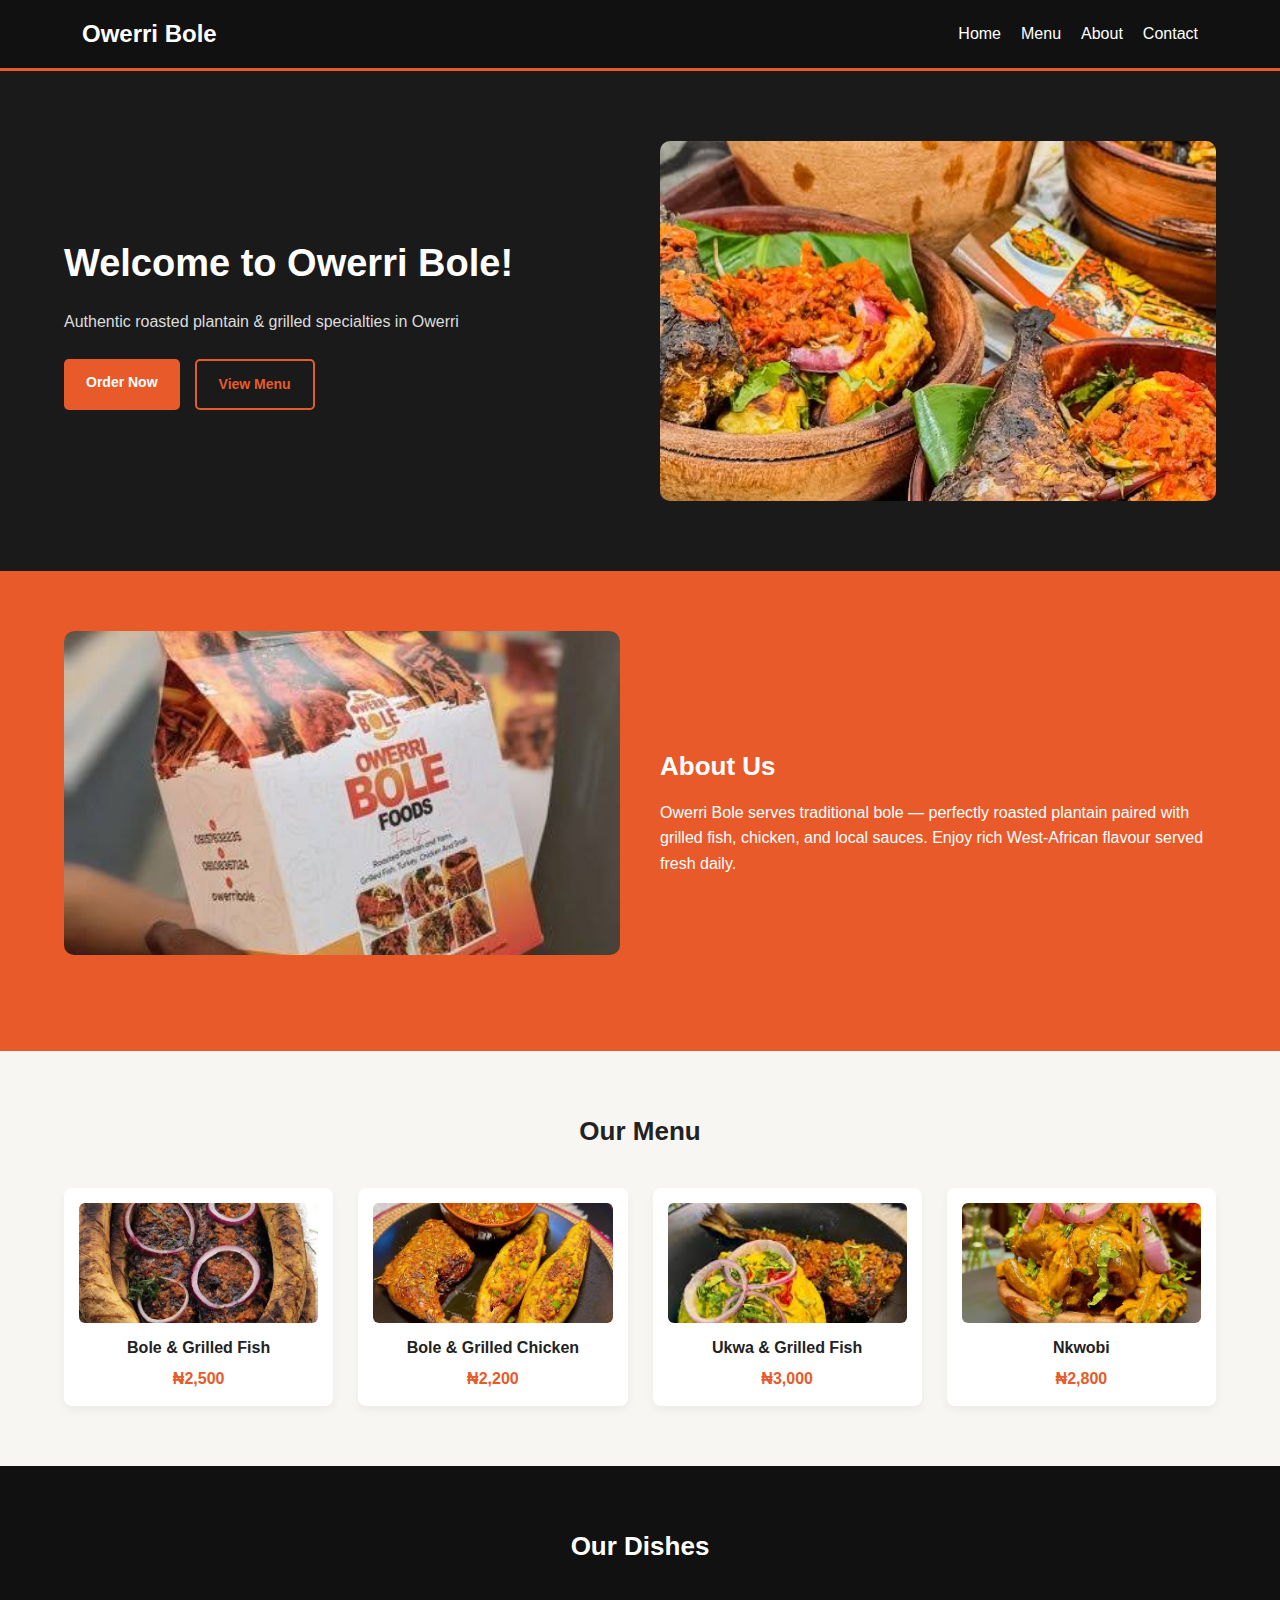
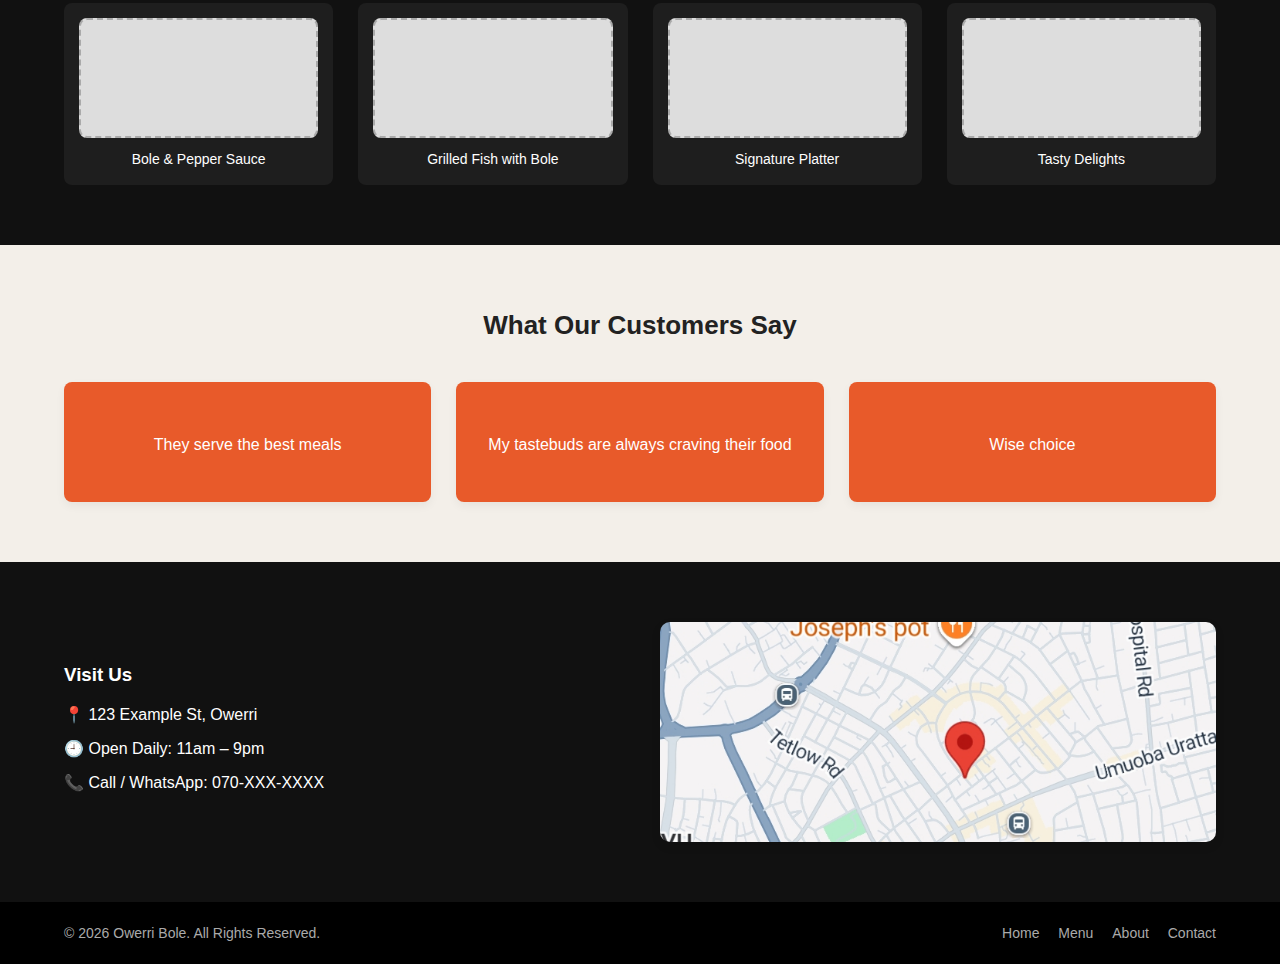
<file: index.html>
<!DOCTYPE html>
<html lang="en">
<head>
  <meta charset="UTF-8" />
  <meta name="viewport" content="width=device-width, initial-scale=1.0" />
  <title>Owerri Bole</title>
  <link rel="stylesheet" href="style.css" />
</head>
<body>

<header class="navbar">
  <div class="container nav-flex">
    <h1 class="logo">Owerri Bole</h1>
    <nav>
      <ul class="nav-links">
        <li><a href="index.html">Home</a></li>
        <li><a href="#menu">Menu</a></li>
        <li><a href="#about">About</a></li>
        <li><a href="#visit">Contact</a></li>
      </ul>
    </nav>
  </div>
</header>

<section class="hero">
  <div class="container hero-grid">
    <div class="hero-text">
      <h2>Welcome to Owerri Bole!</h2>
      <p>Authentic roasted plantain & grilled specialties in Owerri</p>
      <div class="hero-buttons">
        <a href="order.html" class="btn primary">Order Now</a>
        <a href="#menu" class="btn outline">View Menu</a>
      </div>
    </div>

    <div class="hero-image"><img src="images/hero.jpg" alt="Owerri Bole"></div>
  </div>
</section>

<section class="about" id="about">
  <div class="container about-grid">
    <div class="about-image"><img src="images/about.jpg"></div>
    <div class="about-text">
      <h3>About Us</h3>
      <p class="about-text">
        Owerri Bole serves traditional bole — perfectly roasted plantain paired
        with grilled fish, chicken, and local sauces. Enjoy rich West-African
        flavour served fresh daily.
      </p>
    </div>
    
  </div>
</section>

<section class="menu reveal" id="menu">
  <div class="container">
    <h3 class="section-title">Our Menu</h3>

    <div class="menu-grid">
      <div class="menu-card reveal">
        <div class="menu-img"> <img src="images/bole1.jpg" alt="bole & fish"></div>
        <h4>Bole & Grilled Fish</h4>
        <p>₦2,500</p>
      </div>

      <div class="menu-card reveal">
        <div class="menu-img"><img src="images/bole2.jpg" alt="bole & chicken"></div>
        <h4>Bole & Grilled Chicken</h4>
        <p>₦2,200</p>
      </div>

      <div class="menu-card reveal">
        <div class="menu-img"><img src="images/bole3.jpg" alt="ukwa & grilled fish"></div>
        <h4>Ukwa & Grilled Fish</h4>
        <p>₦3,000</p>
      </div>

      <div class="menu-card">
        <div class="menu-img"><img src="images/bole4.jpg" alt="Nkwobi"></div>
        <h4>Nkwobi</h4>
        <p>₦2,800</p>
      </div>
    </div>
  </div>
</section>

<section class="dishes">
  <div class="container">
    <h3 class="section-title light">Our Dishes</h3>

    <div class="dishes-grid">
      <div class="dish-card">
        <div class="image-placeholder small"></div>
        <p>Bole & Pepper Sauce</p>
      </div>

      <div class="dish-card">
        <div class="image-placeholder small"></div>
        <p>Grilled Fish with Bole</p>
      </div>

      <div class="dish-card">
        <div class="image-placeholder small"></div>
        <p>Signature Platter</p>
      </div>

      <div class="dish-card">
        <div class="image-placeholder small"></div>
        <p>Tasty Delights</p>
      </div>
    </div>
  </div>
</section>

<section class="testimonials">
  <div class="container">
    <h3 class="section-title">What Our Customers Say</h3>
    <div class="testimonial-grid">
      <div class="testimonial-box">They serve the best meals</div>
      <div class="testimonial-box">My tastebuds are always craving their food</div>
      <div class="testimonial-box">Wise choice</div>
    </div>
  </div>
</section>

<section class="visit" id="visit">
  <div class="container visit-grid">
    <div class="visit-info">
      <h3>Visit Us</h3>
      <p>📍 123 Example St, Owerri</p>
      <p>🕘 Open Daily: 11am – 9pm</p>
      <p>📞 Call / WhatsApp: 070-XXX-XXXX</p>
    </div>

    <div class="map-image"><img src="images/map.jpg" alt="map"></div>
  </div>
</section>

<footer class="footer">
  <div class="container footer-flex">
    <p>© 2026 Owerri Bole. All Rights Reserved.</p>
    <div class="footer-links">
      <a href="index.html">Home</a>
      <a href="order.html">Menu</a>
      <a href="#about">About</a>
      <a href="#visit">Contact</a>
    </div>
  </div>
</footer>
<script src="script.js"></script>
</body>
</html>
</file>
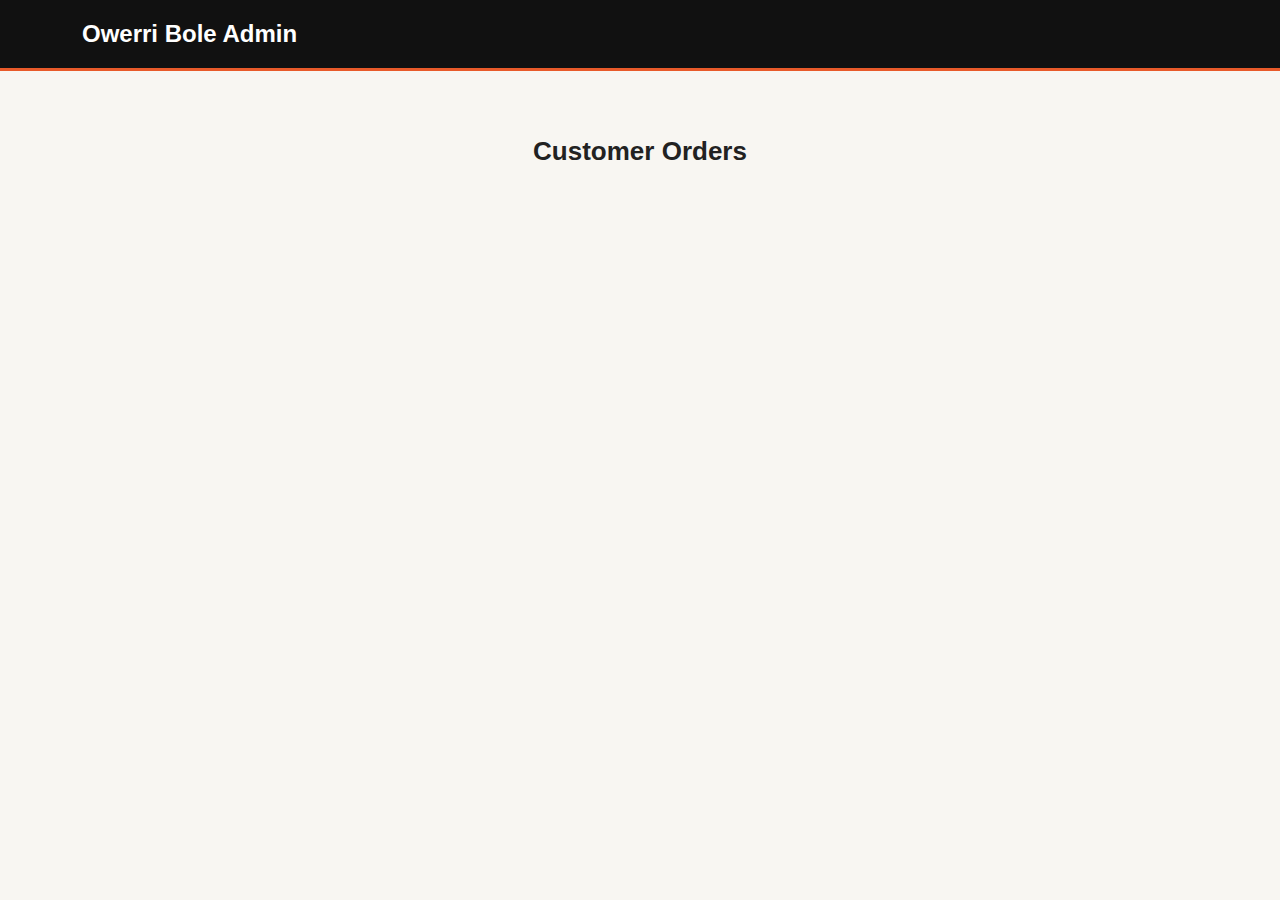
<file: admin.html>
<!DOCTYPE html>
<html lang="en">
<head>
  <meta charset="UTF-8" />
  <meta name="viewport" content="width=device-width, initial-scale=1.0" />
  <title>Admin | Owerri Bole</title>
  <link rel="stylesheet" href="style.css" />
</head>
<body>

<header class="navbar">
  <div class="container nav-flex">
    <h1 class="logo">Owerri Bole Admin</h1>
  </div>
</header>

<section class="menu">
  <div class="container">
    <h2 class="section-title">Customer Orders</h2>
    <div id="ordersList"></div>
  </div>
</section>

<script src="script.js"></script>
<script>
renderAdminOrders();
</script>

</body>
</html>
</file>
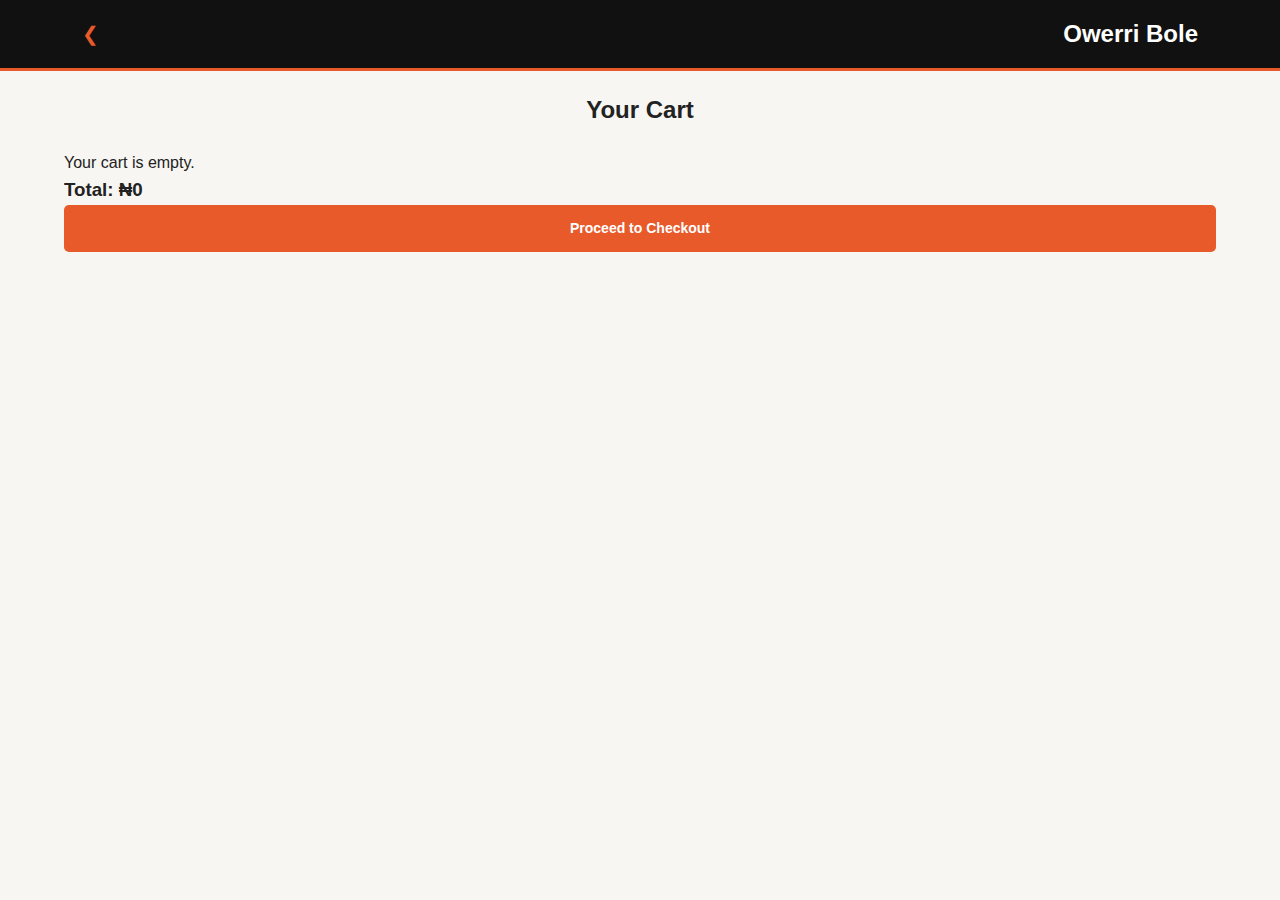
<file: cart.html>
<!DOCTYPE html>
<html lang="en">
<head>
  <meta charset="UTF-8" />
  <meta name="viewport" content="width=device-width, initial-scale=1.0" />
  <title>Your Cart | Owerri Bole</title>
  <link rel="stylesheet" href="style.css" />
</head>
<body>
<header class="navbar">
  <div class="container nav-flex">
    <button class="back-btn" onclick="goBack()">&#x276e;</button>
    <h1 class="logo">Owerri Bole</h1>
  </div>
</header>

<h2 style="text-align:center;margin:20px">Your Cart</h2>

<div class="container">
  <div id="cartPageItems"></div>

  <h3>Total: ₦<span id="cartPageTotal">0</span></h3>

  <a href="checkout.html" class="btn primary full">Proceed to Checkout</a>
</div>

<script src="script.js"></script>
<script>
  renderCartPage();
   updateCartCount();
</script>
</body>
</html>
</file>
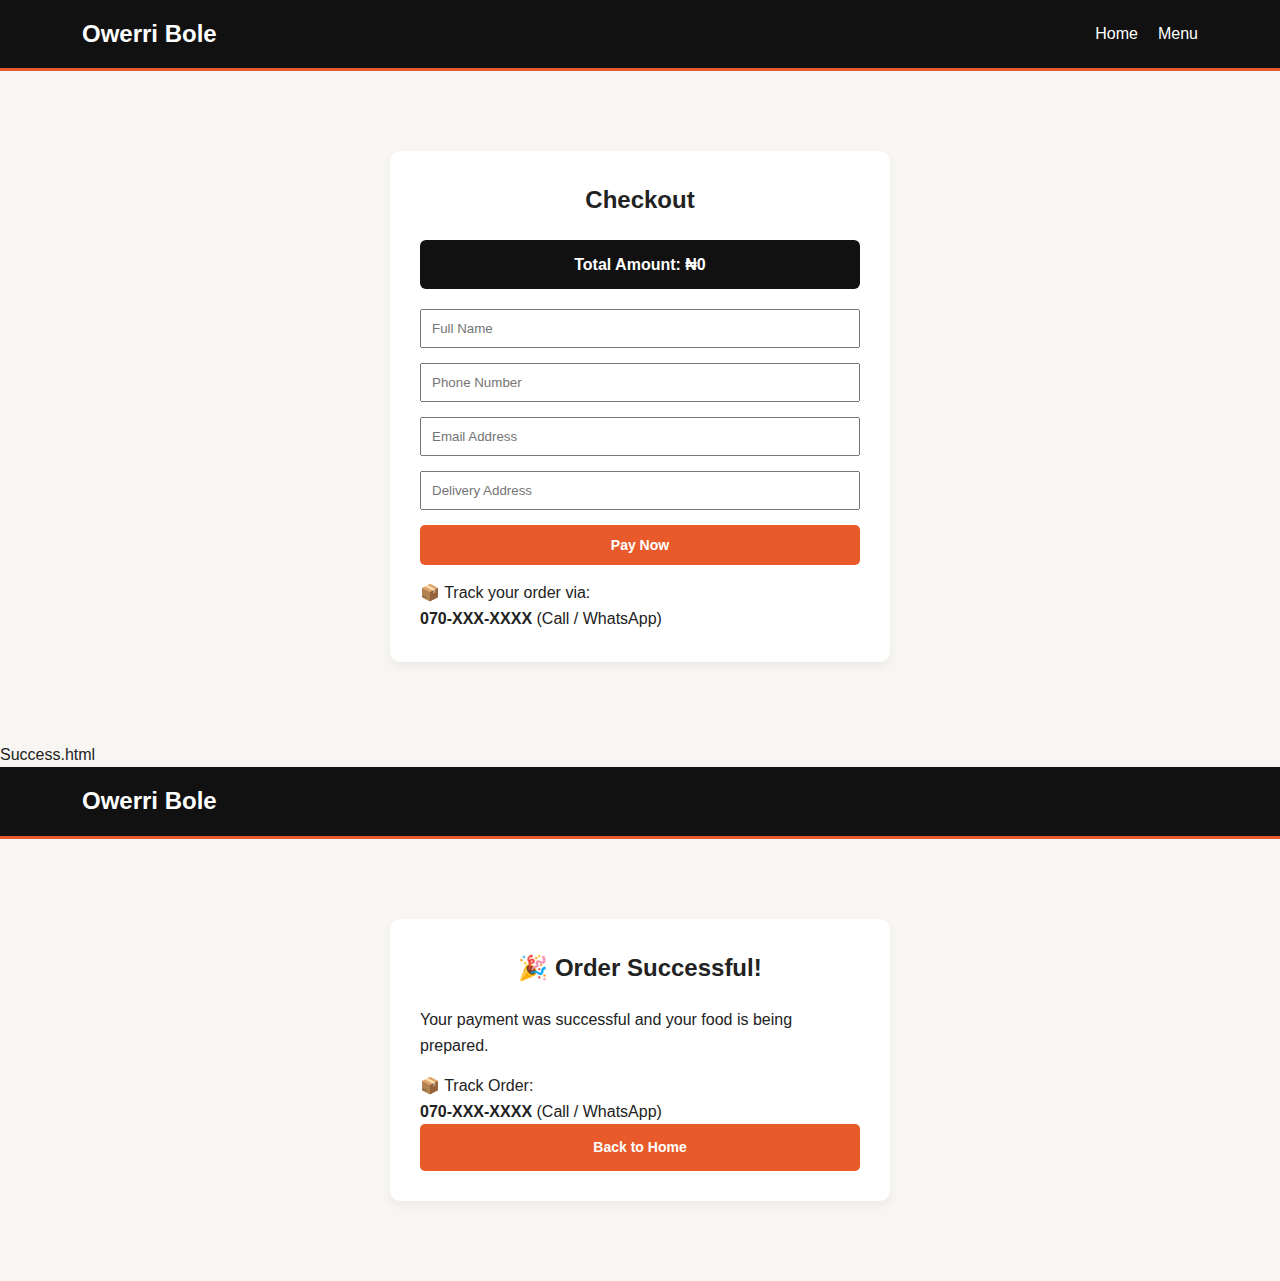
<file: checkout.html>
<!DOCTYPE html>
<html lang="en">
<head>
  <meta charset="UTF-8" />
  <meta name="viewport" content="width=device-width, initial-scale=1.0" />
  <title>Checkout | Owerri Bole</title>
  <link rel="stylesheet" href="style.css" />
  <script src="https://checkout.flutterwave.com/v3.js"></script>
</head>
<body>

<header class="navbar">
  <div class="container nav-flex">
    <h1 class="logo">Owerri Bole</h1>
    <nav>
      <ul class="nav-links">
        <li><a href="index.html">Home</a></li>
        <li><a href="index.html">Menu</a></li>
      </ul>
    </nav>
  </div>
</header>

<section class="checkout">
  <div class="container checkout-box">
    <h2>Checkout</h2>

    <!-- TOTAL AT TOP -->
    <div class="checkout-total">
      Total Amount: ₦<span id="checkoutTotal">0</span>
    </div>

    <div id="checkoutItems"></div>

    <form id="paymentForm">
      <input type="text" id="name" placeholder="Full Name" required />
      <input type="tel" id="phone" placeholder="Phone Number" required />
      <input type="email" id="email" placeholder="Email Address" required />
      <input type="text" id="address" placeholder="Delivery Address" required />
      <button type="submit" class="btn primary full">Pay Now</button>
    </form>

    <p style="margin-top:15px;">
      📦 Track your order via:
      <br><strong>070-XXX-XXXX</strong> (Call / WhatsApp)
    </p>
  </div>
</section>

<script src="script.js"></script>
</body>
</html>

Success.html
<!DOCTYPE html>
<html lang="en">
<head>
  <meta charset="UTF-8" />
  <meta name="viewport" content="width=device-width, initial-scale=1.0" />
  <title>Order Successful | Owerri Bole</title>
  <link rel="stylesheet" href="style.css" />
</head>
<body>

<header class="navbar">
  <div class="container nav-flex">
    <h1 class="logo">Owerri Bole</h1>
  </div>
</header>

<section class="checkout">
  <div class="checkout-box">
    <h2>🎉 Order Successful!</h2>
    <p>Your payment was successful and your food is being prepared.</p>

    <p style="margin-top:15px;">
      📦 Track Order:
      <br><strong>070-XXX-XXXX</strong> (Call / WhatsApp)
    </p>

    <a href="index.html" class="btn primary full">Back to Home</a>
  </div>
</section>

</body>
</html>
</file>
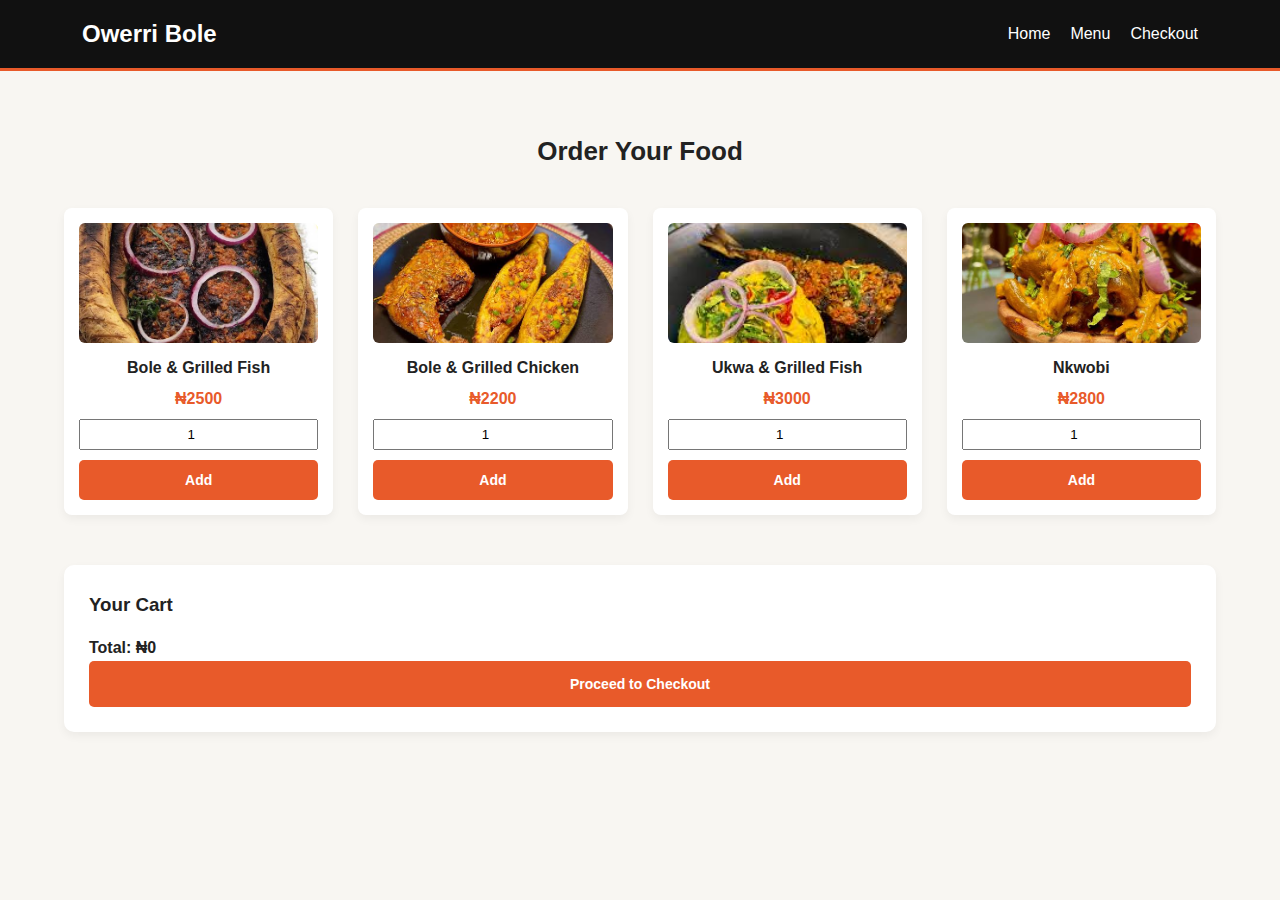
<file: order.html>
<!DOCTYPE html>
<html lang="en">
<head>
  <meta charset="UTF-8" />
  <meta name="viewport" content="width=device-width, initial-scale=1.0" />
  <title>Order | Owerri Bole</title>
  <link rel="stylesheet" href="style.css" />
</head>
<body>

<header class="navbar">
  <div class="container nav-flex">
    <h1 class="logo">Owerri Bole</h1>
    <nav>
      <ul class="nav-links">
        <li><a href="index.html">Home</a></li>
        <li><a href="index.html">Menu</a></li>
        <li><a href="checkout.html">Checkout</a></li>
      </ul>
    </nav>
  </div>
</header>

<section class="menu">
  <div class="container">
    <h2 class="section-title">Order Your Food</h2>

    <div class="menu-grid">

      <div class="menu-card">
        <div class="menu-img"><img src="images/bole1.jpg" alt="bole & fish"></div>
        <h4>Bole & Grilled Fish</h4>
        <p>₦2500</p>
        <input type="number" min="1" value="1" id="item1" />
        <button class="btn primary small-btn" onclick="addToCart('Bole & Grilled Fish', 2500, 'item1')">Add</button>
      </div>

      <div class="menu-card">
        <div class="menu-img"><img src="images/bole2.jpg" alt="bole & chicken"></div>
        <h4>Bole & Grilled Chicken</h4>
        <p>₦2200</p>
        <input type="number" min="1" value="1" id="item2" />
        <button class="btn primary small-btn" onclick="addToCart('Bole & Grilled Chicken', 2200, 'item2')">Add</button>
      </div>

      <div class="menu-card">
        <div class="menu-img"><img src="images/bole3.jpg" alt="ukwa & grilled fish"></div>
        <h4>Ukwa & Grilled Fish</h4>
        <p>₦3000</p>
        <input type="number" min="1" value="1" id="item3" />
        <button class="btn primary small-btn" onclick="addToCart('Ukwa & Grilled Fish', 3000, 'item3')">Add</button>
      </div>

      <div class="menu-card">
        <div class="menu-img"><img src="images/bole4.jpg" alt="nkwobi"></div>
        <h4>Nkwobi</h4>
        <p>₦2800</p>
        <input type="number" min="1" value="1" id="item4" />
        <button class="btn primary small-btn" onclick="addToCart('Nkwobi', 2800, 'item4')">Add</button>
      </div>

    </div>

    <!-- CART -->
    <div class="cart-box">
      <h3>Your Cart</h3>
      <ul id="cartItems"></ul>
      <h4>Total: ₦<span id="total">0</span></h4>
      <a href="checkout.html" class="btn primary full">Proceed to Checkout</a>
    </div>

  </div>
</section>

<script src="script.js"></script>
</body>
</html>
</file>
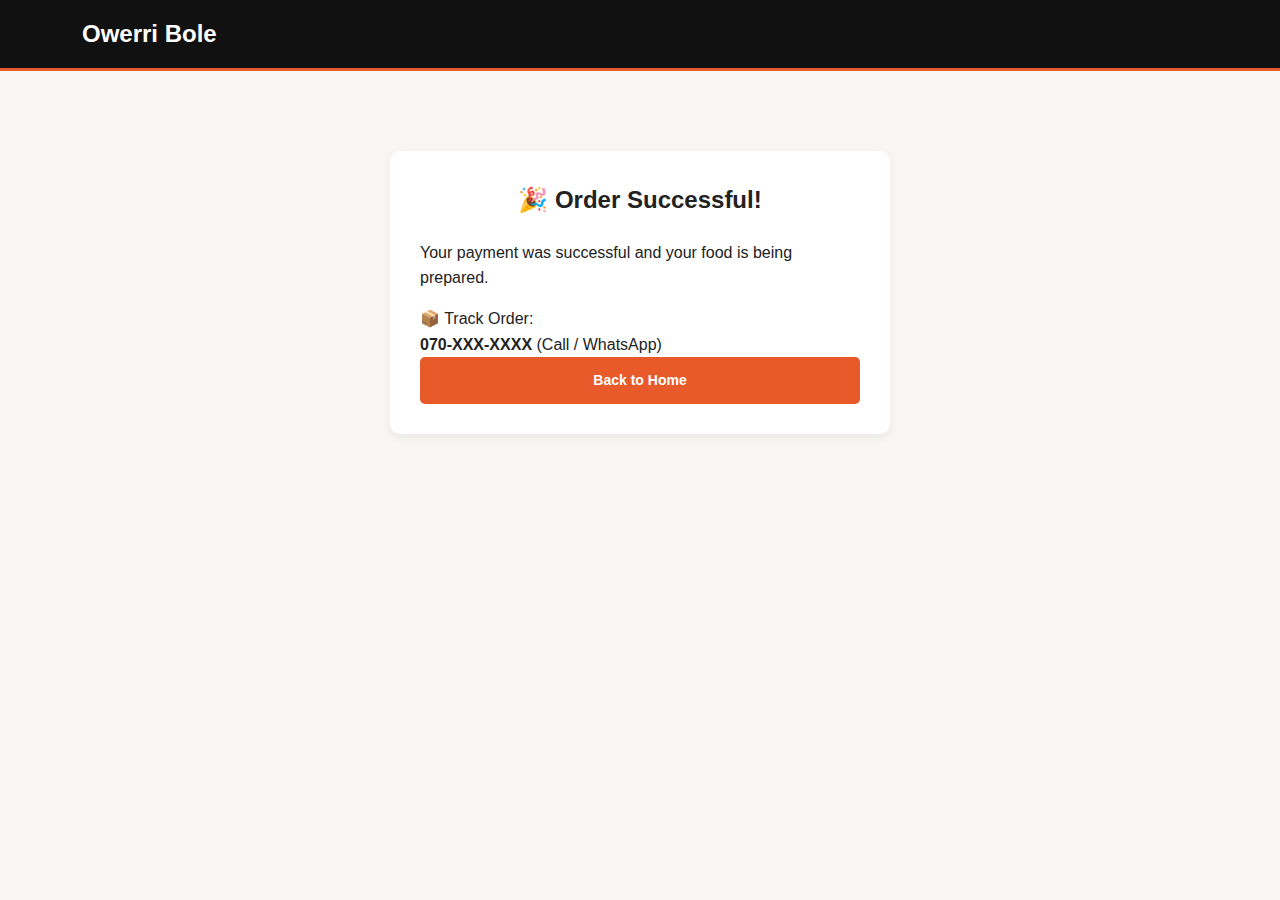
<file: success.html>
<!DOCTYPE html>
<html lang="en">
<head>
  <meta charset="UTF-8" />
  <meta name="viewport" content="width=device-width, initial-scale=1.0" />
  <title>Order Successful | Owerri Bole</title>
  <link rel="stylesheet" href="style.css" />
</head>
<body>

<header class="navbar">
  <div class="container nav-flex">
    <h1 class="logo">Owerri Bole</h1>
  </div>
</header>

<section class="checkout">
  <div class="checkout-box">
    <h2>🎉 Order Successful!</h2>
    <p>Your payment was successful and your food is being prepared.</p>

    <p style="margin-top:15px;">
      📦 Track Order:
      <br><strong>070-XXX-XXXX</strong> (Call / WhatsApp)
    </p>

    <a href="index.html" class="btn primary full">Back to Home</a>
  </div>
</section>

</body>
</html>
</file>
<file: style.css>
* {
  margin: 0;
  padding: 0;
  box-sizing: border-box;
  font-family: Arial, Helvetica, sans-serif;
}

body {
    /* background-image: url("images/watermark.jpg"); */
    /* background-repeat: repeat; */
    /* background-position: center; */
    /* background-attachment: fixed; */
    /* background-size: auto; */
    /* opacity: 5; */
    /* pointer-events: none; */
    /* height: 100vh; */
   background: #f8f6f2;
   color: #222; 
   line-height: 1.6; 
}

.container {
  width: 90%;
  max-width: 1200px;
  margin: auto;
}

.navbar {
  background: #111;
  padding: 15px 0;
  border-bottom: 3px solid #e85a2a;
}

.nav-flex {
  display: flex;
  align-items: center;
  justify-content: space-between;
}

.logo {
  color: #fff;
  font-size: 24px;
}

.nav-links {
  list-style: none;
  display: flex;
  gap: 25px;
}

.nav-links a {
  color: #fff;
  text-decoration: none;
  font-weight: 500;
}

.nav-links a:hover {
  color: #e85a2a;
}

/* HERO */
.hero {
  background: #1a1a1a;
  color: #fff;
  padding: 70px 0;
}

.hero-grid {
  display: grid;
  grid-template-columns: 1fr 1fr;
  gap: 40px;
  align-items: center;
}

.hero h2 {
  font-size: 38px;
  margin-bottom: 15px;
}

.hero p {
  margin-bottom: 25px;
  color: #ddd;
}

.hero-buttons {
  display: flex;
  gap: 15px;
}

/* BUTTONS */
.btn {
  padding: 12px 22px;
  border-radius: 5px;
  text-decoration: none;
  font-weight: bold;
  font-size: 14px;
  cursor: pointer;
  border: none;
  display: inline-block;
  text-align: center;
}

.primary {
  background: #e85a2a;
  color: #fff;
}

.outline {
  border: 2px solid #e85a2a;
  color: #e85a2a;
}

.small-btn {
  margin-top: 10px;
  width: 100%;
}

.full {
  width: 100%;
}

/* IMAGE PLACEHOLDERS */
.image-placeholder {
  background: #ddd;
  border: 2px dashed #aaa;
  color: #666;
  display: flex;
  align-items: center;
  justify-content: center;
  font-weight: bold;
  text-transform: uppercase;
  border-radius: 8px;
}
.hero-img{
    border-color: #e85a2a;
}
.hero-image{
    width:100% ;
    height: 360px;
    border-radius: 10px;
    overflow: hidden;
}
 .hero-image img{ 
    width: 100%;
    height: 100%;
    object-fit: cover;
    display: block;
}
.about-image{
    width:100% ;
    height: 360px;
    border-radius: 10px;
    overflow: hidden;
}
 .about-image img{ 
    width: 100%;
    height: 90%;
    object-fit: cover;
    display: block;
    border-radius: 10px;
 }



.menu-img{
    height: 120px;
    border-radius: 6px;
    overflow: hidden;
}
.menu-img img{
    width: 100%;
    height: 100%;
    object-fit: cover;
}
.map-image{
width: 100%;
height: 220px;
border-radius: 10px;
overflow: hidden;
box-shadow: 0 4px 10px rgba(0,0,0,0.1);
}
.map-image img{
    width: 100%;
    height: 100%;
    object-fit: cover;
    display: block;
}

.large { height: 280px; }
.medium { height: 200px; }
.small { height: 120px; }
.map { height: 220px; }

/* ABOUT */
.about {
  background: #f3efe9;
  padding: 60px 0;
  background-color: #e85a2a;
}

.about-grid {
  display: grid;
  grid-template-columns: 1fr 1fr;
  gap: 40px;
  align-items: center;
}

.about h3 {
  margin-bottom: 12px;
  font-size: 26px;
  color: #fff;
}
.about-text{
    color: #fff;
}

/* MENU */
.menu {
  padding: 60px 0;
  /* background-color: #222; */
}

.section-title {
  text-align: center;
  margin-bottom: 35px;
  font-size: 26px;
}

.menu-grid {
  display: grid;
  grid-template-columns: repeat(4, 1fr);
  gap: 25px;
}

.menu-card {
  background: #fff;
  padding: 15px;
  border-radius: 8px;
  box-shadow: 0 4px 10px rgba(0,0,0,0.05);
  text-align: center;
}

.menu-card h4 {
  margin-top: 12px;
  font-size: 16px;
}

.menu-card p {
  margin-top: 5px;
  font-weight: bold;
  color: #e85a2a;
}

.menu-card input {
  width: 100%;
  padding: 6px;
  margin-top: 8px;
  text-align: center;
}

/* CART */
.cart-box {
  margin-top: 50px;
  background: #fff;
  padding: 25px;
  border-radius: 10px;
  box-shadow: 0 4px 10px rgba(0,0,0,0.05);
}

.cart-box ul {
  list-style: none;
  margin: 15px 0;
}

.cart-box li {
  margin-bottom: 8px;
  display: flex;
  justify-content: space-between;
  align-items: center;
}

.cart-box button {
  background: transparent;
  border: none;
  cursor: pointer;
  font-size: 16px;
}

/* DISHES */
.dishes {
  background: #111;
  color: #fff;
  padding: 60px 0;
}

.section-title.light {
  color: #fff;
}

.dishes-grid {
  display: grid;
  grid-template-columns: repeat(4, 1fr);
  gap: 25px;
}

.dish-card {
  background: #1e1e1e;
  padding: 15px;
  border-radius: 8px;
  text-align: center;
}

.dish-card p {
  margin-top: 10px;
  font-size: 14px;
}

/* TESTIMONIALS */
.testimonials {
  padding:60px 0px ;
  background: #f3efe9;
}

.testimonial-grid {
  display: grid;
  grid-template-columns: repeat(3, 1fr);
  gap: 25px;
}

.testimonial-box {
  height: 120px;
  background: #e85a2a;
  border-radius: 8px;
  box-shadow: 0 4px 10px rgba(0,0,0,0.05);
  padding-top: 50px;
  text-align: center;
  color: #fff;
}

/* VISIT */
.visit {
  background: #111;
  color: #fff;
  padding: 60px 0;
}

.visit-grid {
  display: grid;
  grid-template-columns: 1fr 1fr;
  gap: 40px;
  align-items: center;
}

.visit-info h3 {
  margin-bottom: 12px;
}

.visit-info p {
  margin-bottom: 8px;
}

/* FOOTER */
.footer {
  background: #000;
  color: #aaa;
  padding: 20px 0;
  font-size: 14px;
}

.footer-flex {
  display: flex;
  align-items: center;
  justify-content: space-between;
}

.footer-links a {
  color: #aaa;
  text-decoration: none;
  margin-left: 15px;
}

.footer-links a:hover {
  color: #e85a2a;
}

/* CHECKOUT */
.checkout {
  padding: 80px 0;
}

.checkout-box {
  max-width: 500px;
  background: #fff;
  margin: auto;
  padding: 30px;
  border-radius: 10px;
  box-shadow: 0 4px 10px rgba(0,0,0,0.05);
}

.checkout-box h2 {
  text-align: center;
  margin-bottom: 20px;
}

.checkout-total {
  background: #111;
  color: #fff;
  padding: 12px;
  text-align: center;
  border-radius: 6px;
  margin-bottom: 20px;
  font-weight: bold;
}

.checkout-box input {
  width: 100%;
  padding: 10px;
  margin-bottom: 15px;
}

/* RESPONSIVE */
@media (max-width: 900px) {
  .hero-grid,
  .about-grid,
  .visit-grid {
    grid-template-columns: 1fr;
  }

  .menu-grid,
  .dishes-grid {
    grid-template-columns: repeat(2, 1fr);
  }

  .testimonial-grid {
    grid-template-columns: 1fr;
  }
}

@media (max-width: 500px) {
  .menu-grid,
  .dishes-grid {
    grid-template-columns: 1fr;
  }

  .hero h2 {
    font-size: 28px;
  }
   .reveal {
  opacity: 0;
  transform: translateY(40px);
  transition: all 0.7s ease;
}

.reveal.active {
  opacity: 1;
  transform: translateY(0);
}
}


/* Header base styling */
.navbar {
  position: relative;
  z-index: 1000;
  background-color: #111; /* or your header color */
  padding: 15px 20px;
}

/* Menu wrapper */
.menu-wrapper {
  position: relative;
  display: flex;
  align-items: center;
}

/* Desktop nav links */
.nav-links {
  display: flex;
  gap: 20px;
}

/* Hamburger hidden on desktop */
.menu-toggle {
  display: none;
  font-size: 2rem;
  cursor: pointer;
  color: #e85a2a;
}

/* Mobile styles */
@media (max-width: 768px) {
  .nav-flex {
    justify-content: space-between;
  }

  .menu-toggle {
    display: block;
  }

  .nav-links {
    display: none;              /* hide initially */
    flex-direction: column;     
    position: absolute;         
    top: 60px;                  /* just below header */
    right: 20px;                /* some space from right edge */
    width: 200px;               /* fixed width for dropdown */
    background-color: #222;     /* dark background for dropdown */
    border-radius: 8px;         /* rounded corners */
    padding: 10px 0;            /* vertical padding */
    box-shadow: 0 8px 16px rgba(0,0,0,0.3); /* subtle shadow */
    text-align: center;         
    z-index: 100;               /* above other content */
  }

  .nav-links li {
    margin: 10px 0;             /* space between links */
  }

  .nav-links a {
    display: block;
    color: #fff;                /* white text */
    font-size: 1.1rem;
    padding: 8px 20px;          /* space inside each link */
    text-decoration: none;
    transition: background 0.2s;
  }

  .nav-links a:hover {
    color: #e85a2a;  /* hover highlight */
    border-radius: 5px;
  }

  .nav-links.active {
    display: flex;
    animation: slideDown 0.3s ease forwards;
  }

  @keyframes slideDown {
    0% { opacity: 0; transform: translateY(-20px); }
    100% { opacity: 1; transform: translateY(0); }
  }
}

.qty-control {
  display: flex;
  align-items: center;
  gap: 8px;
  margin: 10px 0;
}

.qty-btn {
  padding: 6px 12px;
  border: none;
  background: #000;
  color: #fff;
  font-size: 18px;
  cursor: pointer;
  border-radius: 4px;
}

.qty-control input {
  width: 50px;
  text-align: center;
}

/* Floating Cart */
.floating-cart {
  position: fixed;
  bottom: 20px;
  right: 20px;
  background: #000;
  color: #fff;
  padding: 14px 18px;
  border-radius: 50px;
  border: none;
  font-size: 18px;
  cursor: pointer;
  z-index: 999;
}

.floating-cart span {
  background: red;
  padding: 2px 8px;
  border-radius: 50%;
  margin-left: 6px;
}

/* Cart toggle */
.cart-box.hidden {
  display: none;
}

.qty-wrapper {
  position: relative;
  width: 100%;
  margin: 12px 0;
  align-items: stretch;
}

.qty-input {
  flex: 1;
  width: 100%;
  height: 44px;
  padding: 0 45px;
  text-align: center;
  font-size: 16px;
  border: 1px solid #ccc;
  border-radius: 6px;
  padding: 0;
}

.qty-btn {
  width: 40px;
  border-radius: 0 6px 6px 0;
  position: absolute;
  top: 50%;
  transform: translateY(-50%);
  width: 32px;
  height: 36px;
  border-radius: 6px;
  background: #000;
  color: #fff;
  border: none;
  font-size: 18px;
  cursor: pointer;
  display: flex;
  align-items: center;
  justify-content: center;

}

.qty-btn.minus {
  left: 6px;
  border-radius: 6px 0 0 6px;
}

.qty-btn.plus {
  right: 6px;
  border-radius: 0 6px 6px 0;
}

.cart-item {
  display: flex;
  align-items: center;
  gap: 12px;
  background: #fff;
  padding: 10px;
  border-radius: 8px;
  margin-bottom: 10px;
}

.cart-item img {
  width: 70px;
  height: 70px;
  object-fit: cover;
  border-radius: 6px;
}

.cart-item button {
  margin-left: auto;
  background: none;
  border: none;
  font-size: 20px;
  cursor: pointer;
}

.toast {
  position: fixed;
  bottom: 90px;
  right: 20px;
  background: #222;
  color: #fff;
  padding: 12px 18px;
  border-radius: 6px;
  font-size: 14px;
  z-index: 1000;
}

.toast.hidden {
  display: none;
}

.back-btn{
  color: #e85a2a;
  background-color:#111 ;
  border: none;
  font-size:20px ;
  
}
</file>
